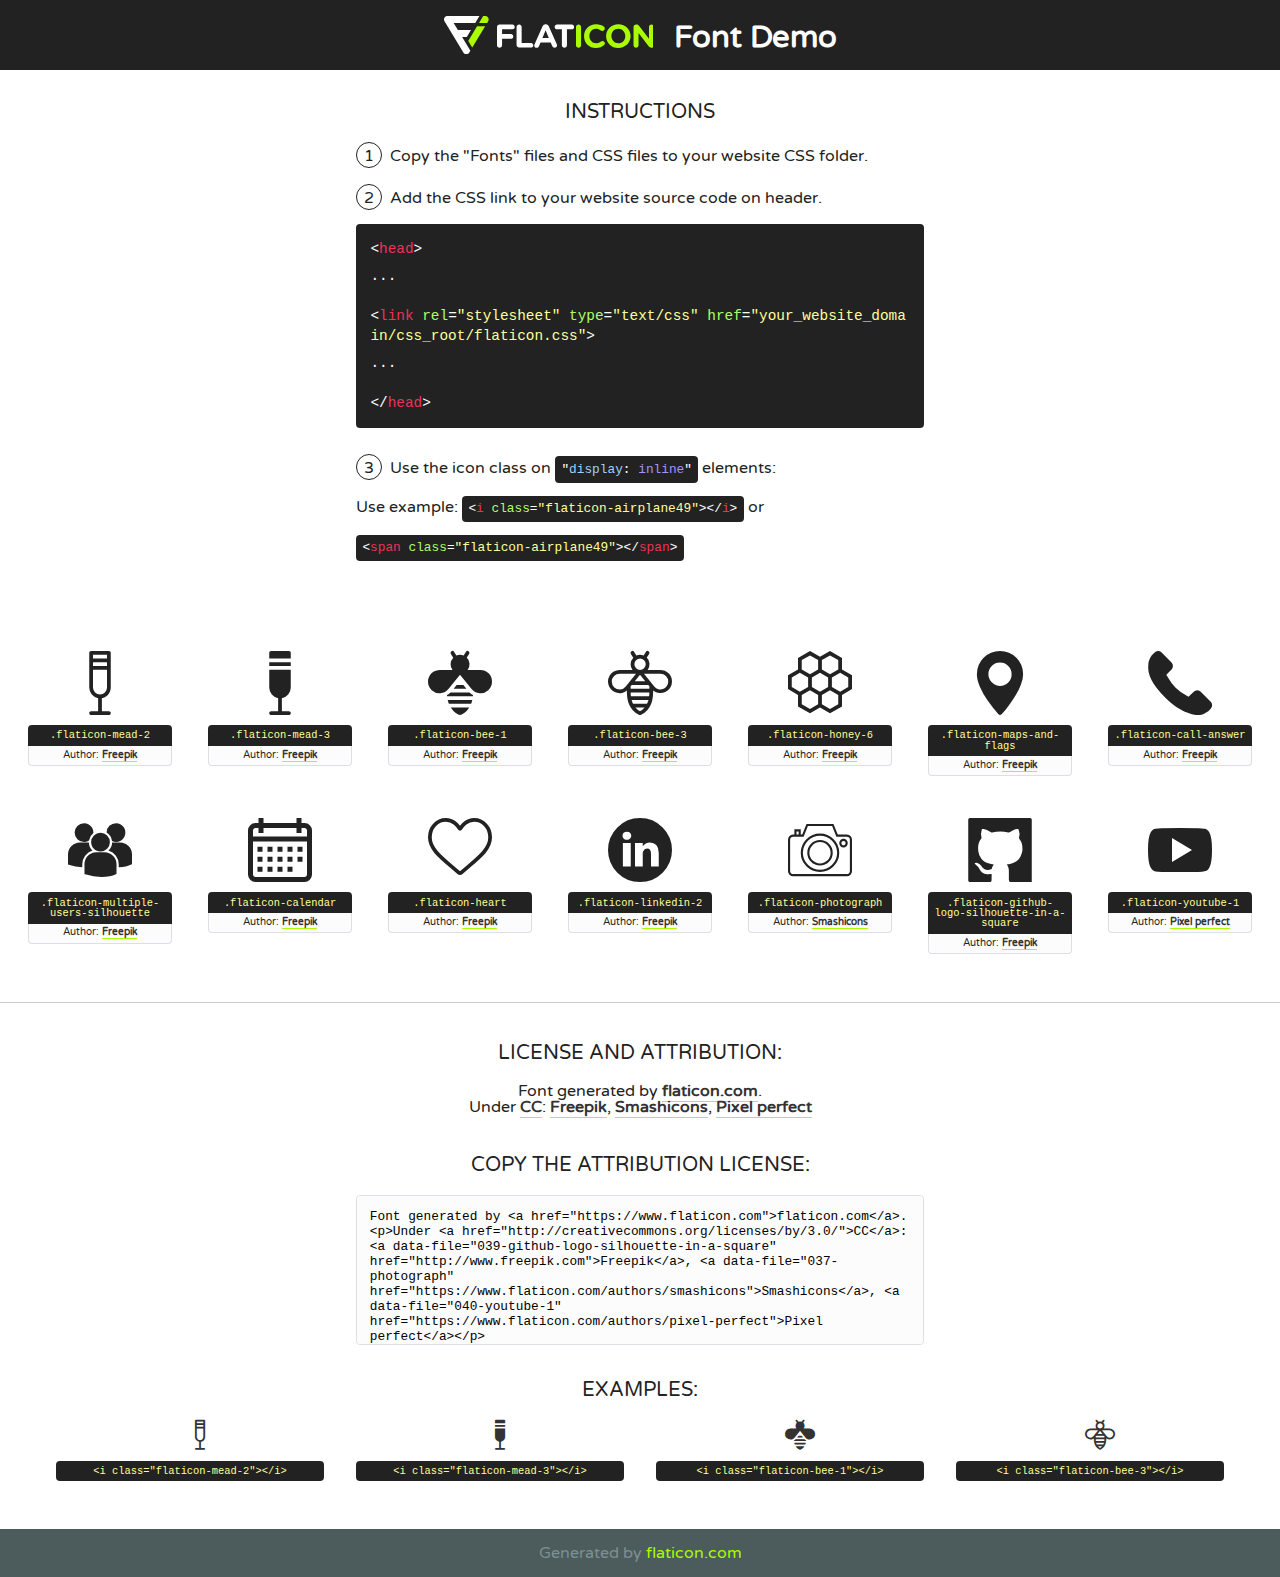
<file: MeaderyWebApp/fonts/flaticon/flaticon.html>
<!DOCTYPE html>
<!--
  Flaticon icon font: Flaticon
  Creation date: 20/02/2020 00:39
-->
<html>
<!DOCTYPE html>
<html>

<head>
    <title>Flaticon WebFont</title>
    <link href="http://fonts.googleapis.com/css?family=Varela+Round" rel="stylesheet" type="text/css" />
    <link rel="stylesheet" type="text/css" href="flaticon.css">
    <meta charset="UTF-8">
    <style>
    html, body, div, span, applet, object, iframe,
    h1, h2, h3, h4, h5, h6, p, blockquote, pre,
    a, abbr, acronym, address, big, cite, code,
    del, dfn, em, img, ins, kbd, q, s, samp,
    small, strike, strong, sub, sup, tt, var,
    b, u, i, center,
    dl, dt, dd, ol, ul, li,
    fieldset, form, label, legend,
    table, caption, tbody, tfoot, thead, tr, th, td,
    article, aside, canvas, details, embed, 
    figure, figcaption, footer, header, hgroup, 
    menu, nav, output, ruby, section, summary,
    time, mark, audio, video {
        margin: 0;
        padding: 0;
        border: 0;
        font-size: 100%;
        font: inherit;
        vertical-align: baseline;
    }
    /* HTML5 display-role reset for older browsers */
    article, aside, details, figcaption, figure, 
    footer, header, hgroup, menu, nav, section {
        display: block;
    }
    body {
        line-height: 1;
    }
    ol, ul {
        list-style: none;
    }
    blockquote, q {
        quotes: none;
    }
    blockquote:before, blockquote:after,
    q:before, q:after {
        content: '';
        content: none;
    }
    table {
        border-collapse: collapse;
        border-spacing: 0;
    }
    body {
        font-family: 'Varela Round', Helvetica, Arial, sans-serif;
        font-size: 16px;
        color: #222;
    }
    a {
        color: #333;
        border-bottom: 1px solid #a9fd00;
        font-weight: bold;
        text-decoration: none;
    }
    * {
        -moz-box-sizing: border-box;
        -webkit-box-sizing: border-box;
        box-sizing: border-box;
        margin: 0;
        padding: 0;
    }
    [class^="flaticon-"]:before, [class*=" flaticon-"]:before, [class^="flaticon-"]:after, [class*=" flaticon-"]:after {
        font-family: Flaticon;
        font-size: 30px;
        font-style: normal;
        margin-left: 20px;
        color: #333;
    }
    .wrapper {
        max-width: 600px;
        margin: auto;
        padding: 0 1em;
    }
    .title {
        font-size: 1.25em;
        text-align: center;
        margin-bottom: 1em;
        text-transform: uppercase;
    }
    header {
        text-align: center;
        background-color: #222;
        color: #fff;
        padding: 1em;
    }
    header .logo {
        width: 210px;
        height: 38px;
        display: inline-block;
        vertical-align: middle;
        margin-right: 1em;
        border: none;
    }
    header strong {
        font-size: 1.95em;
        font-weight: bold;
        vertical-align: middle;
        margin-top: 5px;
        display: inline-block;
    }
    .demo {
        margin: 2em auto;
        line-height: 1.25em;
    }
    .demo ul li {
        margin-bottom: 1em;
    }
    .demo ul li .num {
        color: #222;
        border-radius: 20px;
        display: inline-block;
        width: 26px;
        padding: 3px;
        height: 26px;
        text-align: center;
        margin-right: 0.5em;
        border: 1px solid #222;
    }
    .demo ul li code {
        background-color: #222;
        border-radius: 4px;
        padding: 0.25em 0.5em;
        display: inline-block;
        color: #fff;
        font-family: Consolas,Monaco,Lucida Console,Liberation Mono,DejaVu Sans Mono,Bitstream Vera Sans Mono,Courier New, monospace;
        font-weight: lighter;
        margin-top: 1em;
        font-size: 0.8em;
        word-break: break-all;
    }
    .demo ul li code.big {
        padding: 1em;
        font-size: 0.9em;
    }
    .demo ul li code .red {
        color: #EF3159;
    }
    .demo ul li code .green {
        color: #ACFF65;
    }
    .demo ul li code .yellow {
        color: #FFFF99;
    }
    .demo ul li code .blue {
        color: #99D3FF;
    }
    .demo ul li code .purple {
        color: #A295FF;
    }
    .demo ul li code .dots {
        margin-top: 0.5em;
        display: block;
    }
    #glyphs {
        border-bottom: 1px solid #ccc;
        padding: 2em 0;
        text-align: center;
    }
    .glyph {
        display: inline-block;
        width: 9em;
        margin: 1em;
        text-align: center;
        vertical-align: top;
        background: #FFF;
    }
    .glyph .glyph-icon {
        padding: 10px;
        display: block;
        font-family:"Flaticon";
        font-size: 64px;
        line-height: 1;
    }
    .glyph .glyph-icon:before {
        font-size: 64px;
        color: #222;
        margin-left: 0;
    }
    .class-name {
        font-size: 0.65em;
        background-color: #222;
        color: #fff;
        border-radius: 4px 4px 0 0;
        padding: 0.5em;
        color: #FFFF99;
        font-family: Consolas,Monaco,Lucida Console,Liberation Mono,DejaVu Sans Mono,Bitstream Vera Sans Mono,Courier New, monospace;
    }
    .author-name {
        font-size: 0.6em;
        background-color: #fcfcfd;
        border: 1px solid #DEDEE4;
        border-top: 0;
        border-radius: 0 0 4px 4px;
        padding: 0.5em;
    }
    .class-name:last-child {
        font-size: 10px;
        color:#888;
    }
    .class-name:last-child a {
        font-size: 10px;
        color:#555;
    }
    .class-name:last-child a:hover {
        color:#a9fd00;
    }
    .glyph > input {
        display: block;
        width: 100px;
        margin: 5px auto;
        text-align: center;
        font-size: 12px;
        cursor: text;
    }
    .glyph > input.icon-input {
        font-family:"Flaticon";
        font-size: 16px;
        margin-bottom: 10px;
    }
    .attribution .title {
        margin-top: 2em;
    }
    .attribution textarea {
        background-color: #fcfcfd;
        padding: 1em;
        border: none;
        box-shadow: none;
        border: 1px solid #DEDEE4;
        border-radius: 4px;
        resize: none;
        width: 100%;
        height: 150px;
        font-size: 0.8em;
        font-family: Consolas,Monaco,Lucida Console,Liberation Mono,DejaVu Sans Mono,Bitstream Vera Sans Mono,Courier New, monospace;
        -webkit-appearance: none;
    }
    .iconsuse {
        margin: 2em auto;
        text-align: center;
        max-width: 1200px;
    }
    .iconsuse:after {
        content: '';
        display: table;
        clear: both;
    }
    .iconsuse .image {
        float: left;
        width: 25%;
        padding: 0 1em;
    }
    .iconsuse .image p {
        margin-bottom: 1em;
    }
    .iconsuse .image span {
        display: block;
        font-size: 0.65em;
        background-color: #222;
        color: #fff;
        border-radius: 4px;
        padding: 0.5em;
        color: #FFFF99;
        margin-top: 1em;
        font-family: Consolas,Monaco,Lucida Console,Liberation Mono,DejaVu Sans Mono,Bitstream Vera Sans Mono,Courier New, monospace;
    }
    #footer {
        text-align: center;
        background-color: #4C5B5C;
        color: #7c9192;
        padding: 1em;
    }
    #footer a {
        border: none;
        color: #a9fd00;
        font-weight: normal;
    }
    @media (max-width: 960px) {
        .iconsuse .image {
            width: 50%;
        }
    }
    @media (max-width: 560px) {
        .iconsuse .image {
            width: 100%;
        }
    }
    </style>
</head>

<body class="characters-off">

    <header>
        <a href="https://www.flaticon.com" target="_blank" class="logo">
            <svg version="1.1" xmlns="http://www.w3.org/2000/svg" xmlns:xlink="http://www.w3.org/1999/xlink" xmlns:a="http://ns.adobe.com/AdobeSVGViewerExtensions/3.0/" viewBox="0 0 560.875 102.036" enable-background="new 0 0 560.875 102.036" xml:space="preserve">
                <defs>
                </defs>
                <g>
                    <g class="letters">
                        <path fill="#ffffff" d="M141.596,29.675c0-3.777,2.985-6.767,6.764-6.767h34.438c3.426,0,6.15,2.728,6.15,6.15
                        c0,3.43-2.724,6.149-6.15,6.149h-27.674v13.091h23.719c3.429,0,6.151,2.724,6.151,6.15c0,3.43-2.723,6.149-6.151,6.149h-23.719
                        v17.574c0,3.773-2.986,6.761-6.764,6.761c-3.779,0-6.764-2.989-6.764-6.761V29.675z"></path>
                        <path fill="#ffffff" d="M193.844,29.149c0-3.781,2.985-6.767,6.764-6.767c3.776,0,6.763,2.985,6.763,6.767v42.957h25.039
                        c3.426,0,6.149,2.726,6.149,6.153c0,3.425-2.723,6.15-6.149,6.15h-31.802c-3.779,0-6.764-2.986-6.764-6.768V29.149z"></path>
                        <path fill="#ffffff" d="M241.891,75.71l21.438-48.407c1.492-3.341,4.215-5.357,7.906-5.357h0.792
                        c3.686,0,6.323,2.017,7.815,5.357l21.439,48.407c0.436,0.967,0.701,1.845,0.701,2.723c0,3.602-2.809,6.501-6.414,6.501
                        c-3.161,0-5.269-1.845-6.499-4.655l-4.132-9.661h-27.059l-4.301,10.102c-1.144,2.631-3.426,4.214-6.237,4.214
                        c-3.517,0-6.24-2.81-6.24-6.325C241.1,77.64,241.451,76.677,241.891,75.71z M279.932,58.666l-8.521-20.297l-8.526,20.297H279.932
                        z"></path>
                        <path fill="#ffffff" d="M314.864,35.387H301.86c-3.429,0-6.239-2.813-6.239-6.238c0-3.429,2.811-6.24,6.239-6.24h39.533
                        c3.426,0,6.237,2.811,6.237,6.24c0,3.425-2.811,6.238-6.237,6.238h-13.001v42.785c0,3.773-2.99,6.761-6.764,6.761
                        c-3.779,0-6.764-2.989-6.764-6.761V35.387z"></path>
                        <path fill="#A9FD00" d="M352.615,29.149c0-3.781,2.985-6.767,6.767-6.767c3.774,0,6.761,2.985,6.761,6.767v49.024
                        c0,3.773-2.987,6.761-6.761,6.761c-3.781,0-6.767-2.989-6.767-6.761V29.149z"></path>
                        <path fill="#A9FD00" d="M374.132,53.836v-0.179c0-17.481,13.178-31.801,32.065-31.801c9.22,0,15.459,2.458,20.557,6.238
                        c1.402,1.054,2.637,2.985,2.637,5.357c0,3.692-2.985,6.59-6.681,6.59c-1.845,0-3.071-0.702-4.044-1.319
                        c-3.776-2.813-7.729-4.393-12.562-4.393c-10.364,0-17.831,8.611-17.831,19.154v0.173c0,10.542,7.291,19.329,17.831,19.329
                        c5.715,0,9.492-1.756,13.359-4.834c1.049-0.874,2.458-1.491,4.039-1.491c3.429,0,6.325,2.813,6.325,6.236
                        c0,2.106-1.056,3.78-2.282,4.834c-5.539,4.834-12.036,7.733-21.878,7.733C387.572,85.464,374.132,71.493,374.132,53.836z"></path>
                        <path fill="#A9FD00" d="M433.009,53.836v-0.179c0-17.481,13.79-31.801,32.766-31.801c18.981,0,32.592,14.143,32.592,31.628v0.173
                        c0,17.483-13.785,31.807-32.769,31.807C446.625,85.464,433.009,71.32,433.009,53.836z M484.224,53.836v-0.179
                        c0-10.539-7.725-19.326-18.626-19.326c-10.893,0-18.449,8.611-18.449,19.154v0.173c0,10.542,7.73,19.329,18.626,19.329
                        C476.676,72.986,484.224,64.378,484.224,53.836z"></path>
                        <path fill="#A9FD00" d="M506.233,29.321c0-3.774,2.99-6.763,6.767-6.763h1.401c3.252,0,5.183,1.583,7.029,3.953l26.093,34.265
                        V29.059c0-3.692,2.99-6.677,6.681-6.677c3.683,0,6.671,2.985,6.671,6.677v48.934c0,3.78-2.987,6.765-6.764,6.765h-0.436
                        c-3.257,0-5.188-1.581-7.034-3.953l-27.056-35.492v32.944c0,3.687-2.985,6.676-6.678,6.676c-3.683,0-6.673-2.989-6.673-6.676
                        V29.321z"></path>
                    </g>
                    <g class="insignia">
                        <path fill="#ffffff" d="M48.372,56.137h12.517l11.156-18.537H37.186L25.688,18.539h57.825L94.668,0H9.271
                        C5.925,0,2.842,1.801,1.198,4.716c-1.644,2.907-1.593,6.482,0.134,9.343l50.38,83.501c1.678,2.781,4.689,4.476,7.938,4.476
                        c3.246,0,6.257-1.695,7.935-4.476l2.898-4.804L48.372,56.137z"></path>
                        <g class="i">
                            <path fill="#A9FD00" d="M93.575,18.539h0.031v0.004l21.652,0.004l2.705-4.488c1.727-2.861,1.778-6.436,0.133-9.343
                            C116.454,1.801,113.371,0,110.026,0h-5.294L93.575,18.539z"></path>
                            <polygon fill="#A9FD00" points="88.291,27.356 64.725,66.486 75.519,84.404 109.942,27.356"></polygon>
                        </g>
                    </g>
                </g>
            </svg>
        </a>
        <strong>Font Demo</strong>
    </header>


    <section class="demo wrapper">

        <p class="title">Instructions</p>

        <ul>
            <li>
                <span class="num">1</span>Copy the "Fonts" files and CSS files to your website CSS folder.
            </li>
            <li>
                <span class="num">2</span>Add the CSS link to your website source code on header.
                <code class="big">
                    &lt;<span class="red">head</span>&gt;
                    <br/><span class="dots">...</span>
                    <br/>&lt;<span class="red">link</span> <span class="green">rel</span>=<span class="yellow">"stylesheet"</span> <span class="green">type</span>=<span class="yellow">"text/css"</span> <span class="green">href</span>=<span class="yellow">"your_website_domain/css_root/flaticon.css"</span>&gt;
                    <br/><span class="dots">...</span>
                    <br/>&lt;/<span class="red">head</span>&gt;
                </code>
            </li>

            <li>
                <p>
                    <span class="num">3</span>Use the icon class on <code>"<span class="blue">display</span>:<span class="purple"> inline</span>"</code> elements:
                    <br />
                    Use example: <code>&lt;<span class="red">i</span> <span class="green">class</span>=<span class="yellow">&quot;flaticon-airplane49&quot;</span>&gt;&lt;/<span class="red">i</span>&gt;</code> or <code>&lt;<span class="red">span</span> <span class="green">class</span>=<span class="yellow">&quot;flaticon-airplane49&quot;</span>&gt;&lt;/<span class="red">span</span>&gt;</code>
            </li>
        </ul>

    </section>




   <section id="glyphs">          
    
      
        <div class="glyph"><div class="glyph-icon flaticon-mead-2"></div>
            <div class="class-name">.flaticon-mead-2</div>
            <div class="author-name">Author: <a data-file="005-mead-2" href="http://www.freepik.com">Freepik</a> </div> 
        </div>        
        
        <div class="glyph"><div class="glyph-icon flaticon-mead-3"></div>
            <div class="class-name">.flaticon-mead-3</div>
            <div class="author-name">Author: <a data-file="006-mead-3" href="http://www.freepik.com">Freepik</a> </div> 
        </div>        
        
        <div class="glyph"><div class="glyph-icon flaticon-bee-1"></div>
            <div class="class-name">.flaticon-bee-1</div>
            <div class="author-name">Author: <a data-file="017-bee-1" href="http://www.freepik.com">Freepik</a> </div> 
        </div>        
        
        <div class="glyph"><div class="glyph-icon flaticon-bee-3"></div>
            <div class="class-name">.flaticon-bee-3</div>
            <div class="author-name">Author: <a data-file="022-bee-3" href="http://www.freepik.com">Freepik</a> </div> 
        </div>        
        
        <div class="glyph"><div class="glyph-icon flaticon-honey-6"></div>
            <div class="class-name">.flaticon-honey-6</div>
            <div class="author-name">Author: <a data-file="026-honey-6" href="http://www.freepik.com">Freepik</a> </div> 
        </div>        
        
        <div class="glyph"><div class="glyph-icon flaticon-maps-and-flags"></div>
            <div class="class-name">.flaticon-maps-and-flags</div>
            <div class="author-name">Author: <a data-file="028-maps-and-flags" href="http://www.freepik.com">Freepik</a> </div> 
        </div>        
        
        <div class="glyph"><div class="glyph-icon flaticon-call-answer"></div>
            <div class="class-name">.flaticon-call-answer</div>
            <div class="author-name">Author: <a data-file="030-call-answer" href="http://www.freepik.com">Freepik</a> </div> 
        </div>        
        
        <div class="glyph"><div class="glyph-icon flaticon-multiple-users-silhouette"></div>
            <div class="class-name">.flaticon-multiple-users-silhouette</div>
            <div class="author-name">Author: <a data-file="031-multiple-users-silhouette" href="http://www.freepik.com">Freepik</a> </div> 
        </div>        
        
        <div class="glyph"><div class="glyph-icon flaticon-calendar"></div>
            <div class="class-name">.flaticon-calendar</div>
            <div class="author-name">Author: <a data-file="032-calendar" href="http://www.freepik.com">Freepik</a> </div> 
        </div>        
        
        <div class="glyph"><div class="glyph-icon flaticon-heart"></div>
            <div class="class-name">.flaticon-heart</div>
            <div class="author-name">Author: <a data-file="033-heart" href="http://www.freepik.com">Freepik</a> </div> 
        </div>        
        
        <div class="glyph"><div class="glyph-icon flaticon-linkedin-2"></div>
            <div class="class-name">.flaticon-linkedin-2</div>
            <div class="author-name">Author: <a data-file="036-linkedin-2" href="http://www.freepik.com">Freepik</a> </div> 
        </div>        
        
        <div class="glyph"><div class="glyph-icon flaticon-photograph"></div>
            <div class="class-name">.flaticon-photograph</div>
            <div class="author-name">Author: <a data-file="037-photograph" href="https://www.flaticon.com/authors/smashicons">Smashicons</a> </div> 
        </div>        
        
        <div class="glyph"><div class="glyph-icon flaticon-github-logo-silhouette-in-a-square"></div>
            <div class="class-name">.flaticon-github-logo-silhouette-in-a-square</div>
            <div class="author-name">Author: <a data-file="039-github-logo-silhouette-in-a-square" href="http://www.freepik.com">Freepik</a> </div> 
        </div>        
        
        <div class="glyph"><div class="glyph-icon flaticon-youtube-1"></div>
            <div class="class-name">.flaticon-youtube-1</div>
            <div class="author-name">Author: <a data-file="040-youtube-1" href="https://www.flaticon.com/authors/pixel-perfect">Pixel perfect</a> </div> 
        </div>        
        

    </section>



    <section class="attribution wrapper"   style="text-align:center;">

      <div class="title">License and attribution:</div><div class="attrDiv">Font generated by <a href="https://www.flaticon.com">flaticon.com</a>. <div><p>Under <a href="http://creativecommons.org/licenses/by/3.0/">CC</a>: <a data-file="039-github-logo-silhouette-in-a-square" href="http://www.freepik.com">Freepik</a>, <a data-file="037-photograph" href="https://www.flaticon.com/authors/smashicons">Smashicons</a>, <a data-file="040-youtube-1" href="https://www.flaticon.com/authors/pixel-perfect">Pixel perfect</a></p>  </div>
      </div>
      <div class="title">Copy the Attribution License:</div>

    <textarea onclick="this.focus();this.select();">Font generated by &lt;a href=&quot;https://www.flaticon.com&quot;&gt;flaticon.com&lt;/a&gt;. <p>Under <a href="http://creativecommons.org/licenses/by/3.0/">CC</a>: <a data-file="039-github-logo-silhouette-in-a-square" href="http://www.freepik.com">Freepik</a>, <a data-file="037-photograph" href="https://www.flaticon.com/authors/smashicons">Smashicons</a>, <a data-file="040-youtube-1" href="https://www.flaticon.com/authors/pixel-perfect">Pixel perfect</a></p>  
     </textarea>

    </section>

    <section class="iconsuse">

          <div class="title">Examples:</div>            
             
            <div class="image">
                <p>
                    <i class="glyph-icon flaticon-mead-2"></i> 
                    <span>&lt;i class=&quot;flaticon-mead-2&quot;&gt;&lt;/i&gt;</span>
                </p>
            </div>
            
            <div class="image">
                <p>
                    <i class="glyph-icon flaticon-mead-3"></i> 
                    <span>&lt;i class=&quot;flaticon-mead-3&quot;&gt;&lt;/i&gt;</span>
                </p>
            </div>
            
            <div class="image">
                <p>
                    <i class="glyph-icon flaticon-bee-1"></i> 
                    <span>&lt;i class=&quot;flaticon-bee-1&quot;&gt;&lt;/i&gt;</span>
                </p>
            </div>
            
            <div class="image">
                <p>
                    <i class="glyph-icon flaticon-bee-3"></i> 
                    <span>&lt;i class=&quot;flaticon-bee-3&quot;&gt;&lt;/i&gt;</span>
                </p>
            </div>
                       
        </div>
                            
    </section>

<div id="footer">
    <div>Generated by <a href="https://www.flaticon.com">flaticon.com</a>
    </div>
</div>



</body>
</html>
</file>
<file: MeaderyWebApp/fonts/flaticon/flaticon.css>
/*
  	Flaticon icon font: Flaticon
  	Creation date: 20/02/2020 00:39
  	*/

@font-face {
  font-family: "Flaticon";
  src: url("./Flaticon.eot");
  src: url("./Flaticon.eot?#iefix") format("embedded-opentype"),
       url("./Flaticon.woff2") format("woff2"),
       url("./Flaticon.woff") format("woff"),
       url("./Flaticon.ttf") format("truetype"),
       url("./Flaticon.svg#Flaticon") format("svg");
  font-weight: normal;
  font-style: normal;
}

@media screen and (-webkit-min-device-pixel-ratio:0) {
  @font-face {
    font-family: "Flaticon";
    src: url("./Flaticon.svg#Flaticon") format("svg");
  }
}

[class^="flaticon-"]:before, [class*=" flaticon-"]:before,
[class^="flaticon-"]:after, [class*=" flaticon-"]:after {   
  font-family: Flaticon;
        font-size: 20px;
font-style: normal;
margin-left: 20px;
}

.flaticon-mead-2:before { content: "\f100"; }
.flaticon-mead-3:before { content: "\f101"; }
.flaticon-bee-1:before { content: "\f102"; }
.flaticon-bee-3:before { content: "\f103"; }
.flaticon-honey-6:before { content: "\f104"; }
.flaticon-maps-and-flags:before { content: "\f105"; }
.flaticon-call-answer:before { content: "\f106"; }
.flaticon-multiple-users-silhouette:before { content: "\f107"; }
.flaticon-calendar:before { content: "\f108"; }
.flaticon-heart:before { content: "\f109"; }
.flaticon-linkedin-2:before { content: "\f10a"; }
.flaticon-photograph:before { content: "\f10b"; }
.flaticon-github-logo-silhouette-in-a-square:before { content: "\f10c"; }
.flaticon-youtube-1:before { content: "\f10d"; }
</file>
